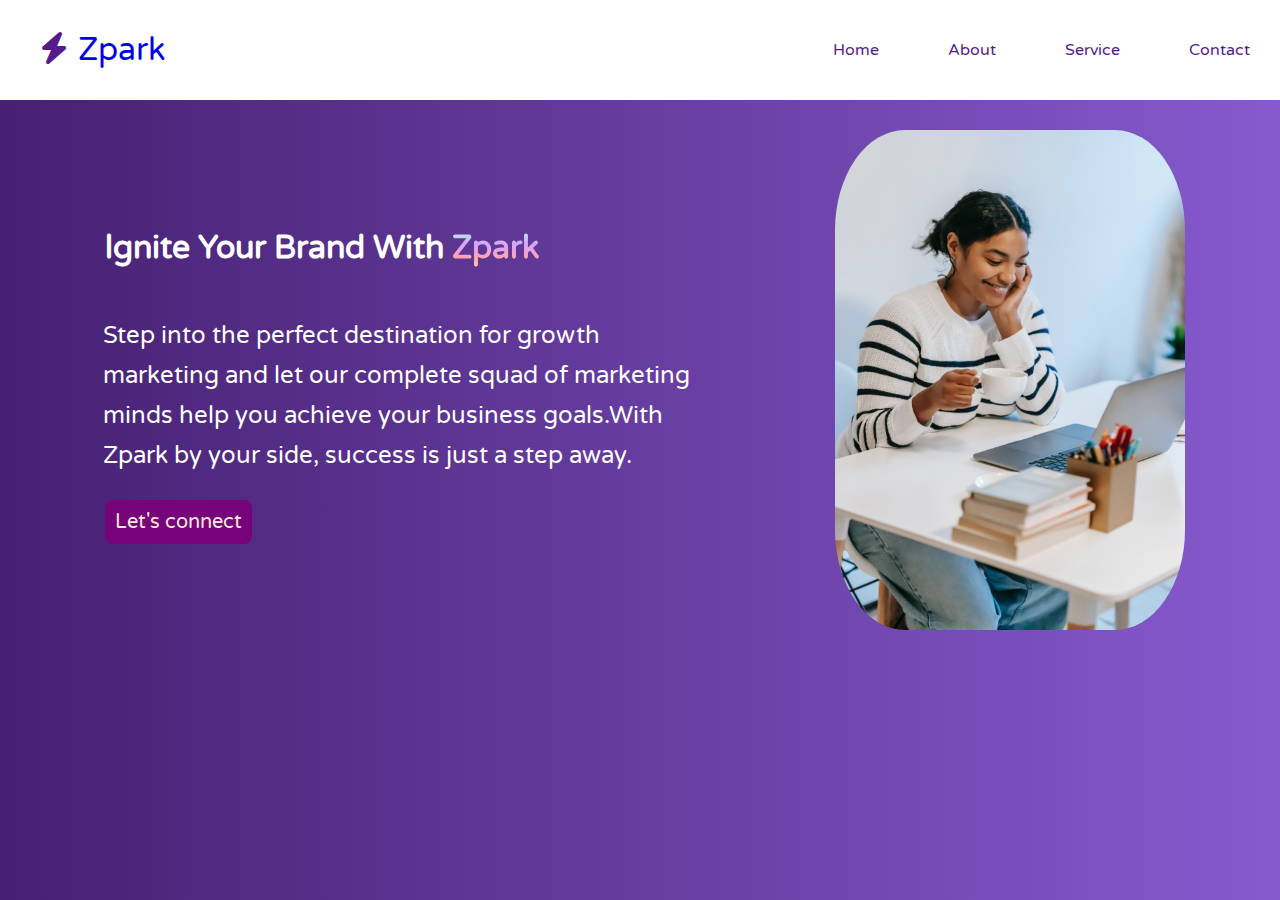
<file: Task3/index.html>
<!DOCTYPE html>
<html lang="en">
<head>
    <meta charset="UTF-8">
    <meta name="viewport" content="width=device-width, initial-scale=1.0">
    <title>Home Page</title>
    <link rel="stylesheet" href="./style.css">
    <link rel="stylesheet" href="https://cdnjs.cloudflare.com/ajax/libs/font-awesome/6.4.2/css/all.min.css"> 
    <link href="https://fonts.googleapis.com/css2?family=Caveat&family=Inter:wght@100;200;300;400&family=Literata:ital,opsz,wght@0,7..72,500;1,7..72,800&family=Pacifico&family=Varela+Round&display=swap" rel="stylesheet">

</head>
<body>
  
    <div class="nav">
        <ul class="Zpark">
            <a href="" target="_blank"><i class="fa-solid fa-bolt"></i></i></a>
            <li><a  href="index.html">Zpark</a></li>
             </ul>



        <ul class="nav1">
            <li class="hover-underline-animation"><a href=""> Home</a></li>
            <li class="hover-underline-animation"><a href=""> About</a></li>
           
            <li class="hover-underline-animation"><a href=""> Service</a></li>
            <li class="hover-underline-animation"><a href=""> Contact</a></li>
            <!-- <br><br> -->
        </ul>
        

    </div>


     
    <div class="container">
     
        <div class="content">
            <h2>lgnite Your Brand With <span>Zpark</span></h2>
            <p> Step into the perfect destination for growth marketing and let our complete squad of marketing minds help you achieve your business goals.With Zpark by your side, success is just a step away. </p>
            <button>Let's connect</button>
        </div>

        <div class="image">
            <img src="home_Image.jpg" alt="photo">
        </div>
    </div>
   


</body>
</html>
</file>
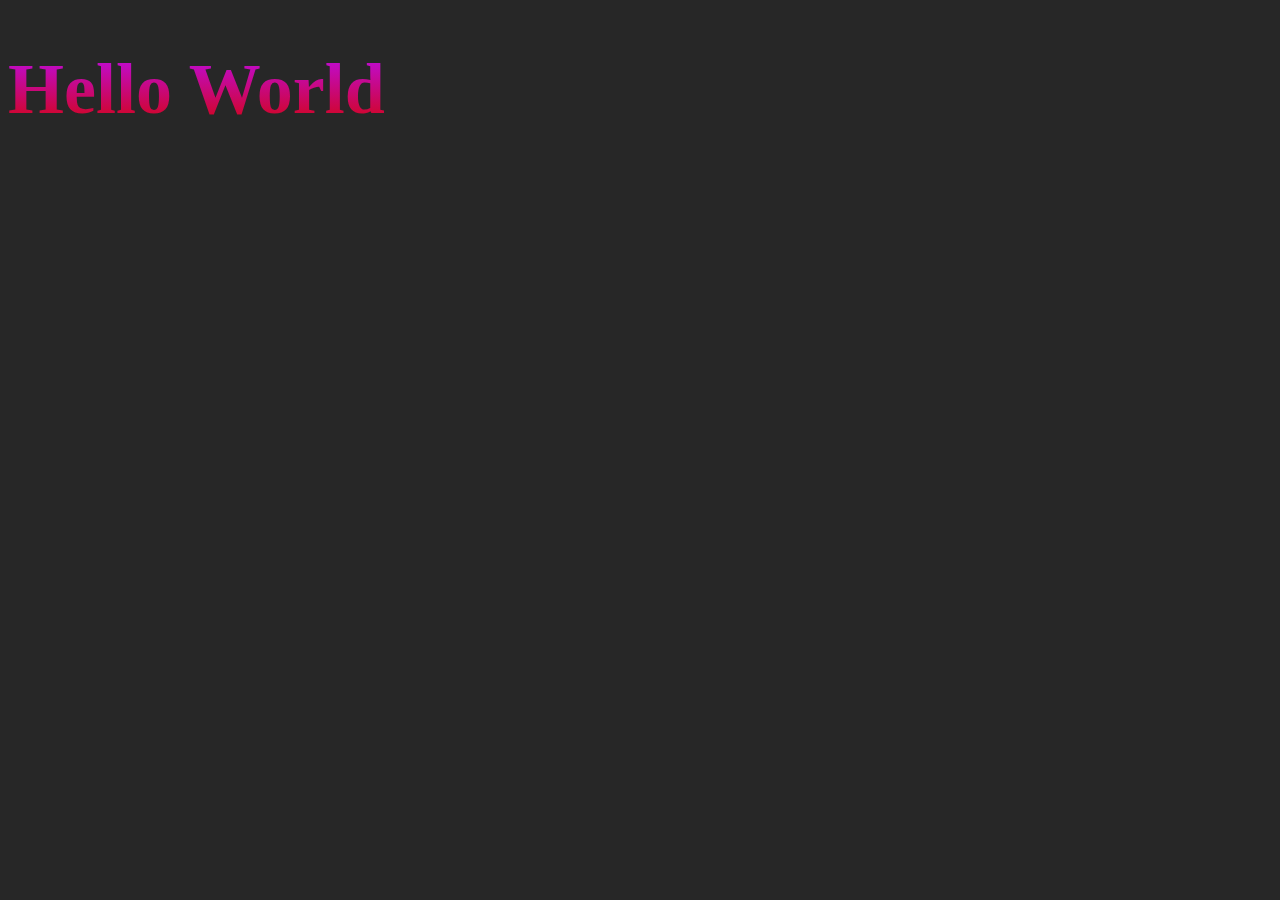
<file: Task3/color.html>
<!DOCTYPE html>
<html lang="en">

<head>
    <meta charset="UTF-8">
    <meta http-equiv="X-UA-Compatible" content="IE=edge">
    <meta name="viewport" content="width=device-width, initial-scale=1.0">
    <title>Gradient Text</title>
    <style>
        body {
            background: rgb(39, 39, 39);
        }

        h1 {
            font-size: 72px;
            background: -webkit-linear-gradient(rgb(188, 12, 241), rgb(212, 4, 4));
            -webkit-background-clip: text;
            -webkit-text-fill-color: transparent;
        }
    </style>
</head>

<body>
    <h1>Hello World</h1>
</body>

</html>
</file>
<file: Task3/style.css>
body{
    margin: 0;
    padding: 0;
    width: 100%;
    height: 100%;
    background-image: linear-gradient(to left,#865ace,#462072);
    font-family: 'Varela Round', sans-serif;
 }
 
 
 
  .container{  
     display: flex;
     justify-content: center;
     align-items: center; 
 }

 h2{
    font-size:xx-large;
 }
 .content{
     position: relative;
     top: 120px;
     right:40px;
     font-size: x-large;
     color: white;
     width: 50%;
     height: 100%;
     line-height: 40px;
 }
 
 img{
     
     height: 500px;
     width: 350px;
     border-radius: 20%;
     position: relative;
     top: 130px;
     left: 50px;
 } 
 .Zpark{
    font-size: xx-large;
 }
p {
    display: block;
    margin-block-start: 2em;
    margin-block-end: 1em;
    margin-inline-start: -2px;
    margin-inline-end: 24px;
}
 span{
     background: -webkit-linear-gradient(rgb(181, 255, 211) 0.02%, rgb(209, 164, 255) 39.16%,rgb(255, 165, 175) 75.82%,rgb(255, 220, 164) 112%);
     -webkit-background-clip: text;
     -webkit-text-fill-color: transparent;
 }
 
 .nav{
     display: flex;
     justify-content: space-between;
     align-items: center;
     background-color: white;
     height: 100px;
     
     color: #18122B;
     position: fixed;
     top: 0;
     width: 100%;
     scroll-padding-inline-end: 30px;
 }

 .nav1 ul{
     display: flex;
     gap: 50px;
 }


 a{
     
     text-decoration: none;
 }
 
 ul{
     display: flex;
     gap: 10px;
     margin-inline-end: 30px;
     list-style-type: none;
 }

 .nav1 {
     
     gap: 69px;
     
 }

 .nav1 a {
    text-decoration: none;
    position: relative;
}
.nav1 a:after {
    content: '';
    position: absolute;
    left: 0;
    width: 0%;
    /* right: 100%; */
    /* text-decoration: 0px solid underline; */
    background: blue;
    top:17px;
    
    height: 2px;
    transition-duration: 0.3s;
}
.nav1 a:hover:after {
    width: 100%;
    /* right: 0%; */
}

 /* .hover-underline-animation {
     display: inline-block;
     position: relative;
     color: #000000;
   }
   
   .hover-underline-animation:after {
     content: '';
     position: absolute;
     width: 100%;
     transform: scaleX(0);
     height: 2px;
     bottom: 0;
     left: 0;
     background-color: #340a81;
     transform-origin: bottom right;
     transition: transform 0.25s ease-out;
   }

   
   .hover-underline-animation:hover:after {
     transform: scaleX(1);
     transform-origin: bottom left;
   } */
   button{
    background-color: #77037B;;
    width: fit-content;
    /* height: 50%; */
    border-radius: 8px;
    color: antiquewhite;
    font-family: 'Varela Round', sans-serif;
    font-size: 20px;
    cursor: pointer;
    padding : 10px;
    border: none;
}
button:hover{
    background-color:white;
    color: #77037B;
}

/* span{
   
    background: linear-gradient(rgb(181, 255, 211) 0.02%, rgb(209, 164, 255) 39.16%,rgb(255, 165, 175) 75.82%,rgb(255, 220, 164) 112%);
    
  
  } */
</file>
